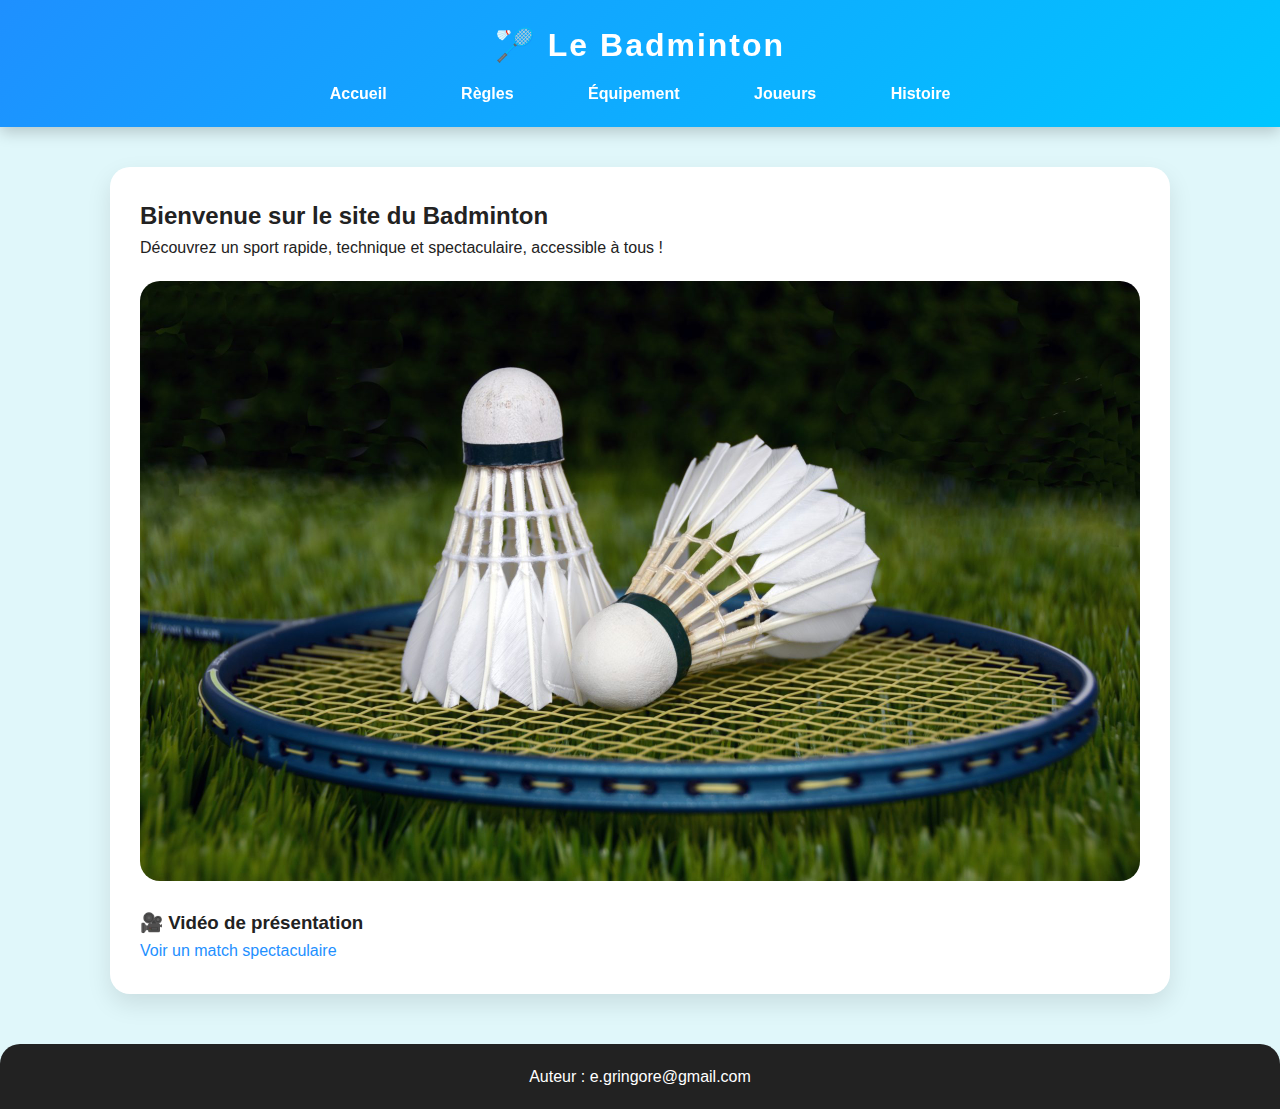
<file: index.html>
<!DOCTYPE html>
<html lang="fr">
<head>
    <meta charset="UTF-8">
    <title>Le Badminton</title>
    <link rel="stylesheet" href="style.css">
</head>
<body>

<header>
    <h1>🏸 Le Badminton</h1>
    <nav>
        <a href="index.html">Accueil</a>
        <a href="regles.html">Règles</a>
        <a href="equipement.html">Équipement</a>
        <a href="joueurs.html">Joueurs</a>
        <a href="histoire.html">Histoire</a>
    </nav>
</header>

<div class="container">
    <div class="card">
        <h2>Bienvenue sur le site du Badminton</h2>
        <p>Découvrez un sport rapide, technique et spectaculaire, accessible à tous !</p>
        <img src="le-badminton-un-sport-pour-les-enfants-fotomelia.jpg
" alt="Badminton en action">

        <h3>🎥 Vidéo de présentation</h3>
        <a href="https://www.youtube.com/watch?v=1UIhKZCPMYM" target="_blank">Voir un match spectaculaire</a>
    </div>
</div>

<footer>
    <p>Auteur : <a href="mail to:e.gringore@gmail.com" style="color:white;">e.gringore@gmail.com</a></p>
</footer>

</body>
</html>
</file>
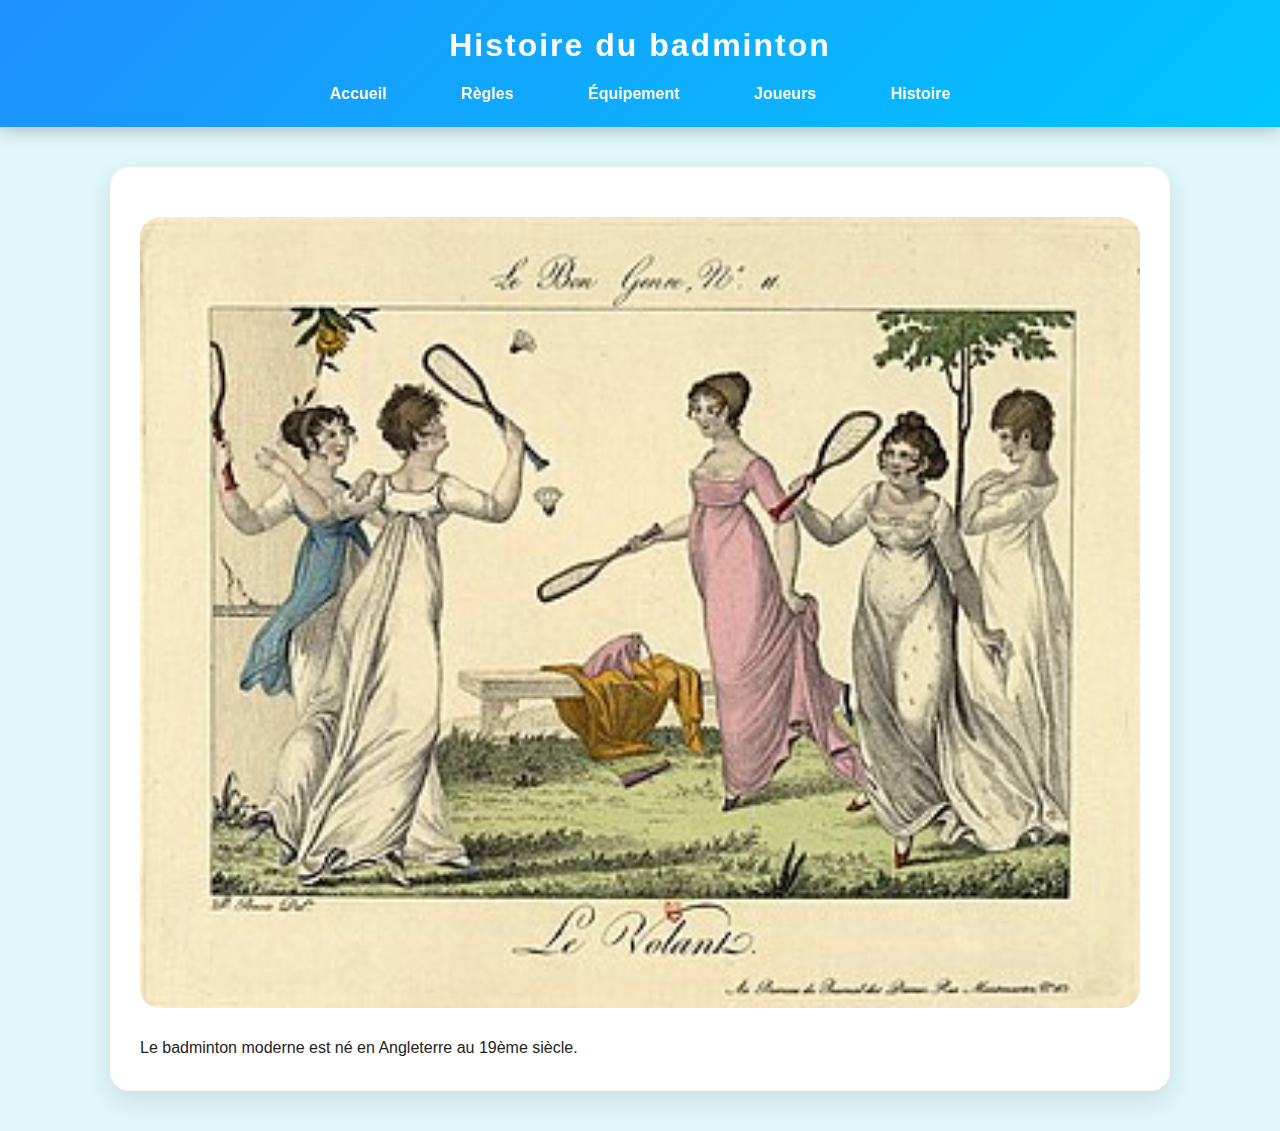
<file: histoire.html>
<!DOCTYPE html>
<html>
<head>
<meta charset="UTF-8">
<title>Histoire</title>
<link rel="stylesheet" href="style.css">
</head>
<body>

<header>
<h1>Histoire du badminton</h1>
<nav>
<a href="index.html">Accueil</a>
<a href="regles.html">Règles</a>
<a href="equipement.html">Équipement</a>
<a href="joueurs.html">Joueurs</a>
<a href="histoire.html">Histoire</a>
</nav>
</header>

<div class="container">
<div class="card">
  <img src="Le_Volant.jpg">
<p>Le badminton moderne est né en Angleterre au 19ème siècle.</p>
</div>
</div>

</body>
</html>
</file>
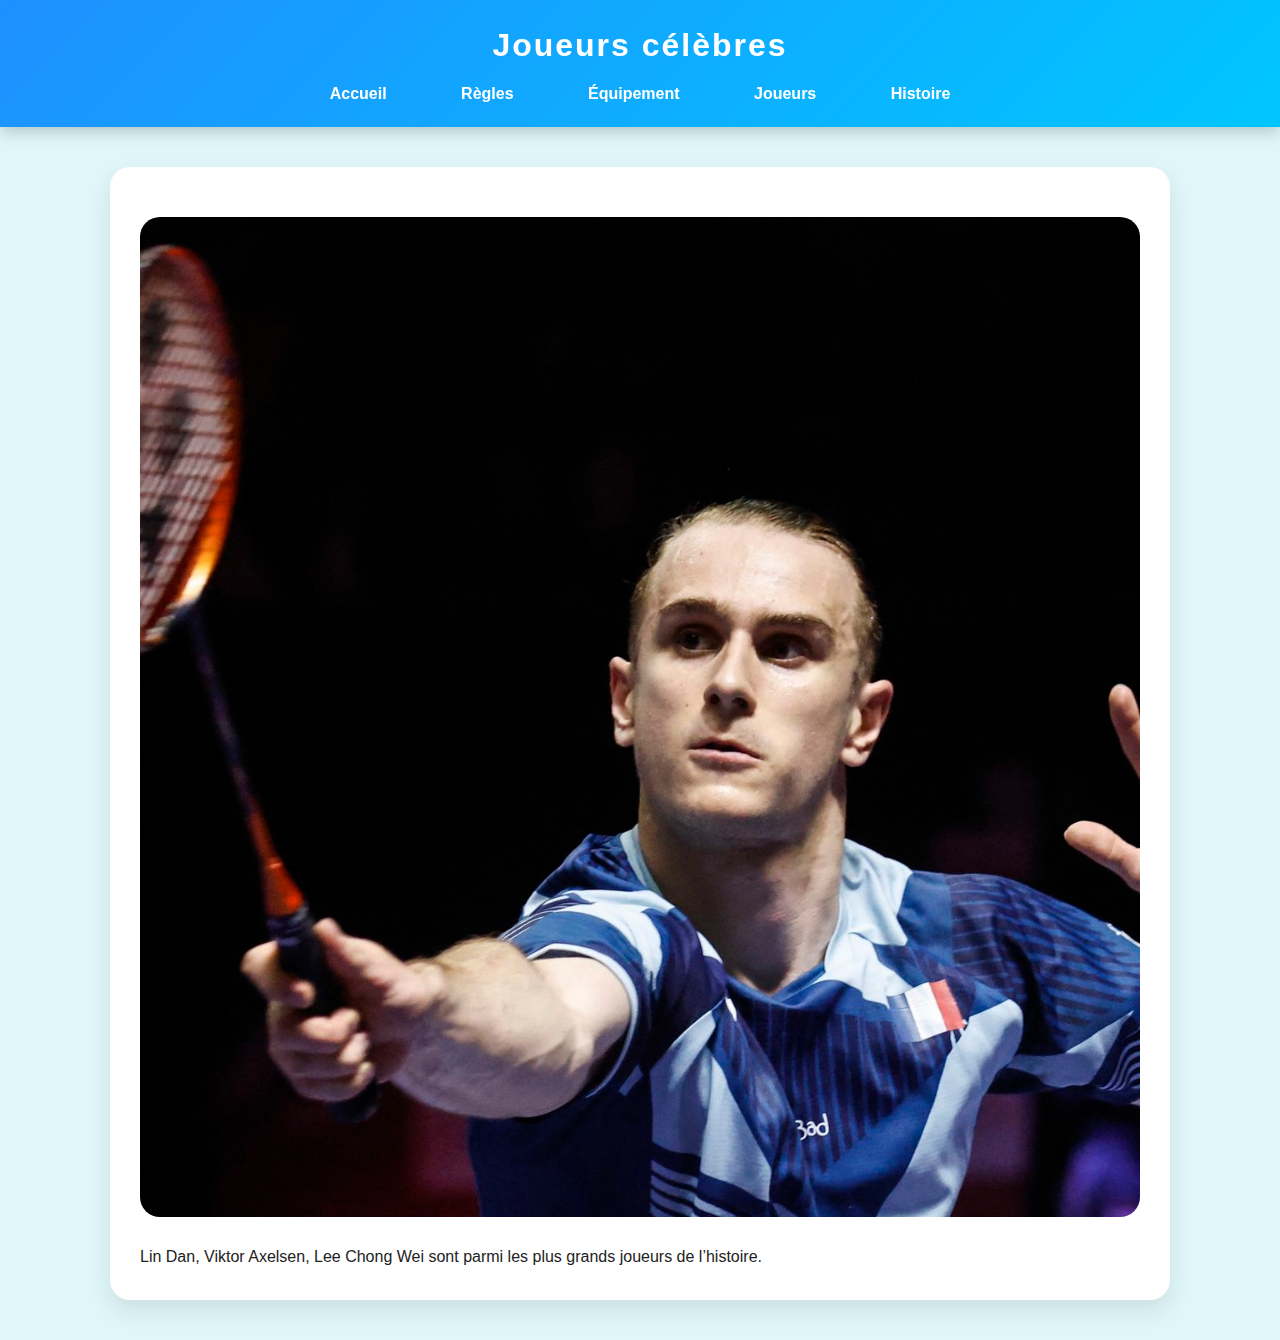
<file: joueurs.html>
<!DOCTYPE html>
<html>
<head>
<meta charset="UTF-8">
<title>Joueurs</title>
<link rel="stylesheet" href="style.css">
</head>
<body>

<header>
<h1>Joueurs célèbres</h1>
<nav>
<a href="index.html">Accueil</a>
<a href="regles.html">Règles</a>
<a href="equipement.html">Équipement</a>
<a href="joueurs.html">Joueurs</a>
<a href="histoire.html">Histoire</a>
</nav>
</header>

<div class="container">
<div class="card">
<img src="joueurbadminton.jpg">
<p>Lin Dan, Viktor Axelsen, Lee Chong Wei sont parmi les plus grands joueurs de l’histoire.</p>
</div>
</div>

</body>
</html>
</file>
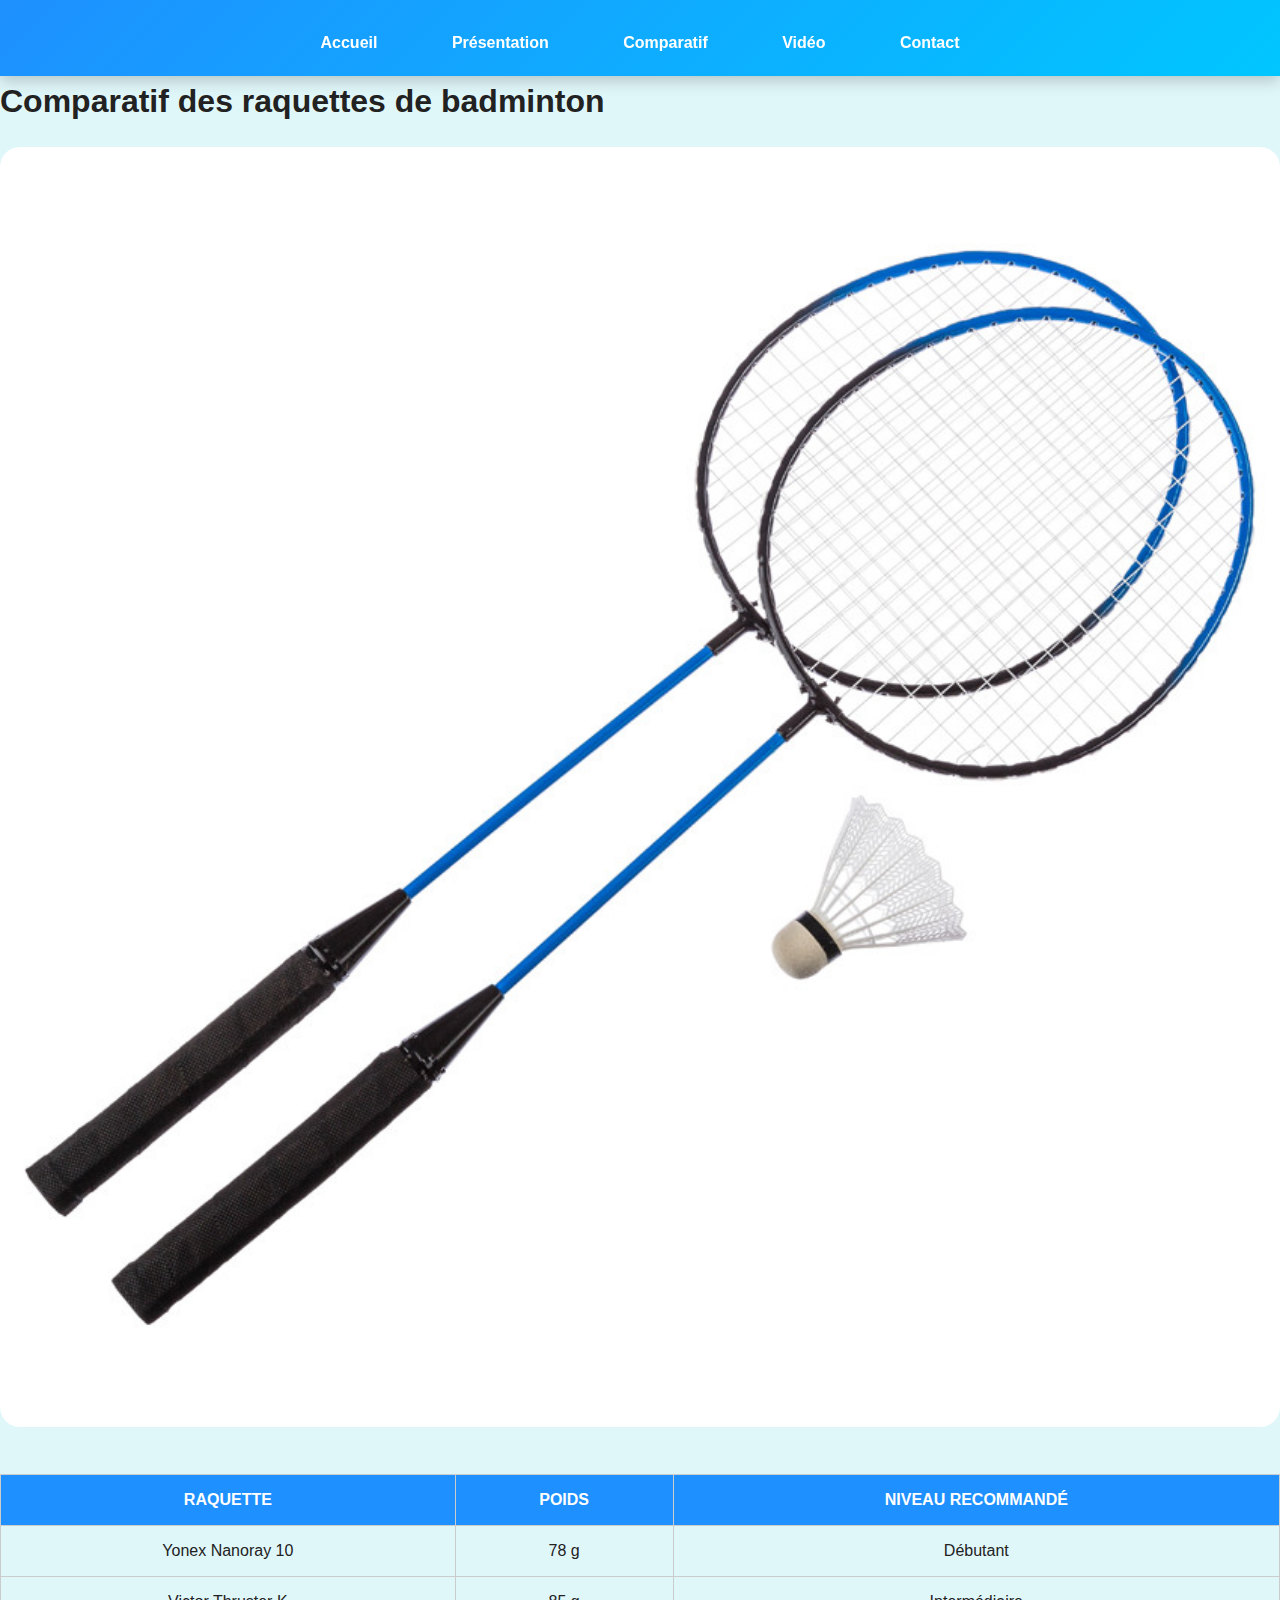
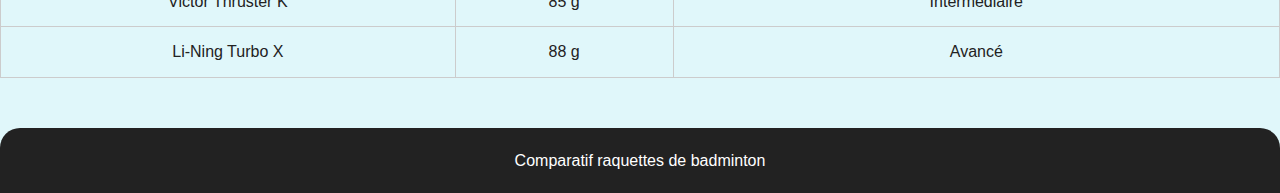
<file: page2.html>
<!DOCTYPE html>
<html lang="fr">
<head>
 <meta charset="UTF-8">
  <title>Comparatif Équipement</title>
  <link rel="stylesheet" href="style.css">
</head>
<body>

<header>
  <nav>
  <a href="index.html">Accueil</a>
 <a href="page1.html">Présentation</a>
  <a href="page2.html">Comparatif</a>
  <a href="page3.html">Vidéo</a>
 <a href="page4.html">Contact</a>
  </nav>
</header>

<main>
  <h1>Comparatif des raquettes de badminton</h1>
  <img src="PJPVZT_NoColor_1_X.jpg" > 
 <table>
  <tr>
  <th>Raquette</th>
  <th>Poids</th>
<th>Niveau recommandé</th>
  </tr>
 <tr>
 <td>Yonex Nanoray 10</td>
  <td>78 g</td>
  <td>Débutant</td>
 </tr>
 <tr>
 <td>Victor Thruster K</td>
  <td>85 g</td>
  <td>Intermédiaire</td>
 </tr>
  <tr>
 <td>Li-Ning Turbo X</td>
 <td>88 g</td>
  <td>Avancé</td>
 </tr>
  </table>
</main>

<footer>
    <p>Comparatif raquettes de badminton</p>
</footer>

</body>
</html>
</file>
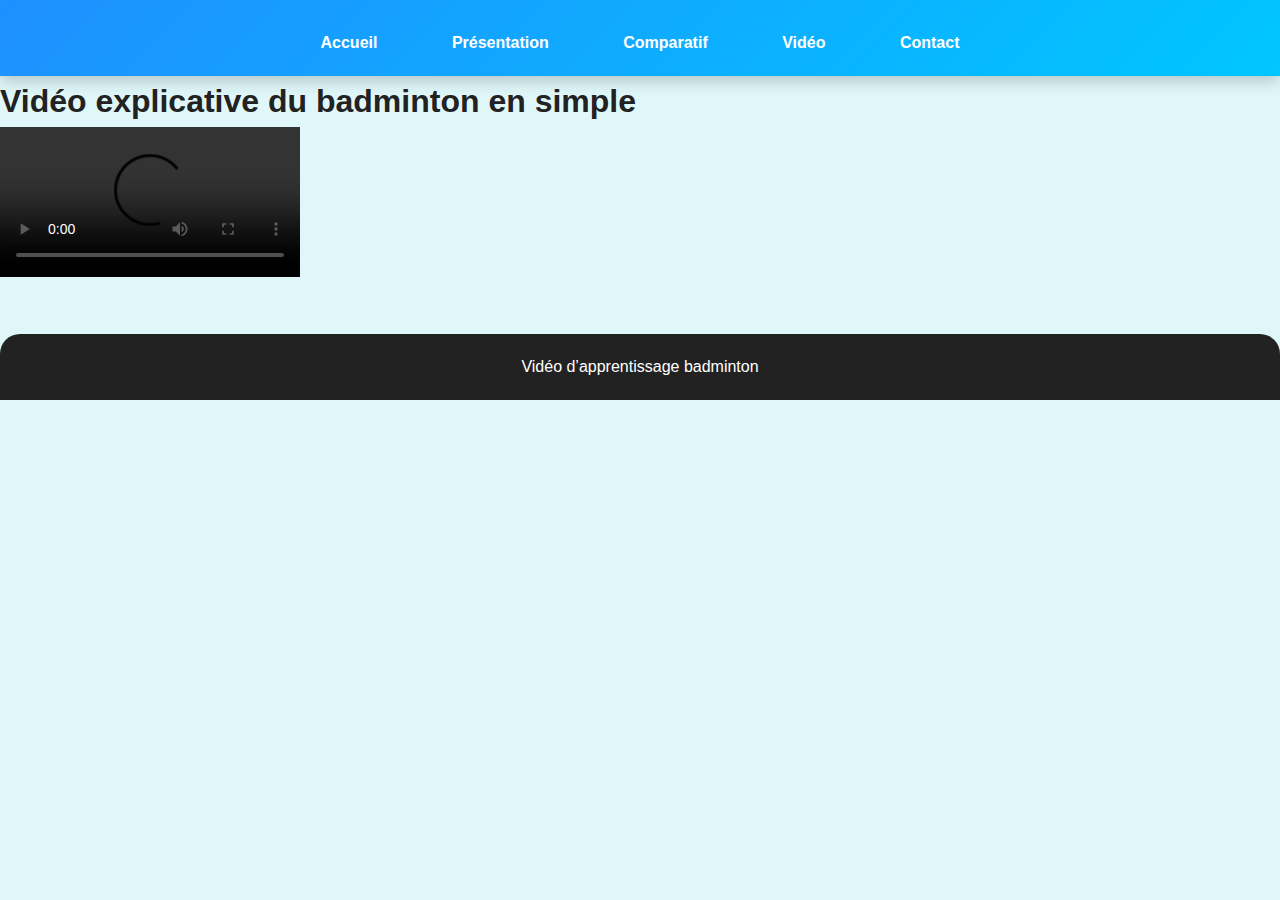
<file: page3.html>
<!DOCTYPE html>
<html lang="fr">
<head>
  <meta charset="UTF-8">
  <title>Vidéo Badminton</title>
  <link rel="stylesheet" href="style.css">
</head>
<body>

<header>
  <nav>
  <a href="index.html">Accueil</a>
  <a href="page1.html">Présentation</a>
  <a href="page2.html">Comparatif</a>
 <a href="page3.html">Vidéo</a>
  <a href="page4.html">Contact</a>
  </nav>
</header>

<main>
  <h1>Vidéo explicative du badminton en simple</h1>

  <p>
    <video src="https://youtu.be/ZtkE2o4yQeE" controls></video>
  </p>
</main>

<footer>
  <p>Vidéo d’apprentissage badminton</p>
</footer>

</body>
</html>
</file>
<file: style.css>
/* === GLOBAL === */
* {
  box-sizing: border-box;
  margin: 0;
  padding: 0;
}

body {
  font-family: sans-serif; /* On met sans-serif pour éviter le problème Poppins */
  background: #e0f7fa;
  color: #222;
  line-height: 1.6;
}

/* === HEADER === */
header {
  position: sticky;
  top: 0;
  background: linear-gradient(135deg, #1e90ff, #00c6ff);
  padding: 20px 0;
  color: white;
  text-align: center;
  z-index: 1000;
  box-shadow: 0 5px 15px rgba(0,0,0,0.2);
}

header h1 {
  font-size: 2em;
  letter-spacing: 2px;
}

nav {
  margin-top: 10px;
}

nav a {
  margin: 0 20px;
  text-decoration: none;
  color: white;
  font-weight: 600;
  padding: 8px 15px;
  border-radius: 10px;
}

nav a:hover {
  background: rgba(255,255,255,0.2);
}

/* === CONTAINER === */
.container {
  max-width: 1100px;
  margin: 40px auto;
  padding: 0 20px;
}

/* === CARDS === */
.card {
  background: white;
  border-radius: 20px;
  padding: 30px;
  margin-bottom: 40px;
  box-shadow: 0 10px 25px rgba(0,0,0,0.1);
}

.card:hover {
  transform: translateY(-5px);
  box-shadow: 0 15px 30px rgba(0,0,0,0.2);
}

/* === IMAGES === */
img {
  width: 100%;
  border-radius: 20px;
  margin: 20px 0;
}

/* === TABLEAUX === */
table {
  width: 100%;
  border-collapse: collapse;
  margin-top: 20px;
}

th, td {
  border: 1px solid #ccc;
  padding: 12px;
  text-align: center;
}

th {
  background: #1e90ff;
  color: white;
  text-transform: uppercase;
}

/* === LISTES === */
ul {
  margin: 20px 0;
  padding-left: 20px;
}

li {
  margin: 10px 0;
}

/* === LIENS === */
a {
  color: #1e90ff;
  text-decoration: none;
}

a:hover {
  color: #00c6ff;
}

/* === FOOTER === */
footer {
  background: #222;
  color: white;
  text-align: center;
  padding: 20px;
  margin-top: 50px;
  border-top-left-radius: 20px;
  border-top-right-radius: 20px;
}

/* === RESPONSIVE === */
@media (max-width: 768px) {
  nav a {
    display: block;
    margin: 10px 0;
  }
}
</file>
